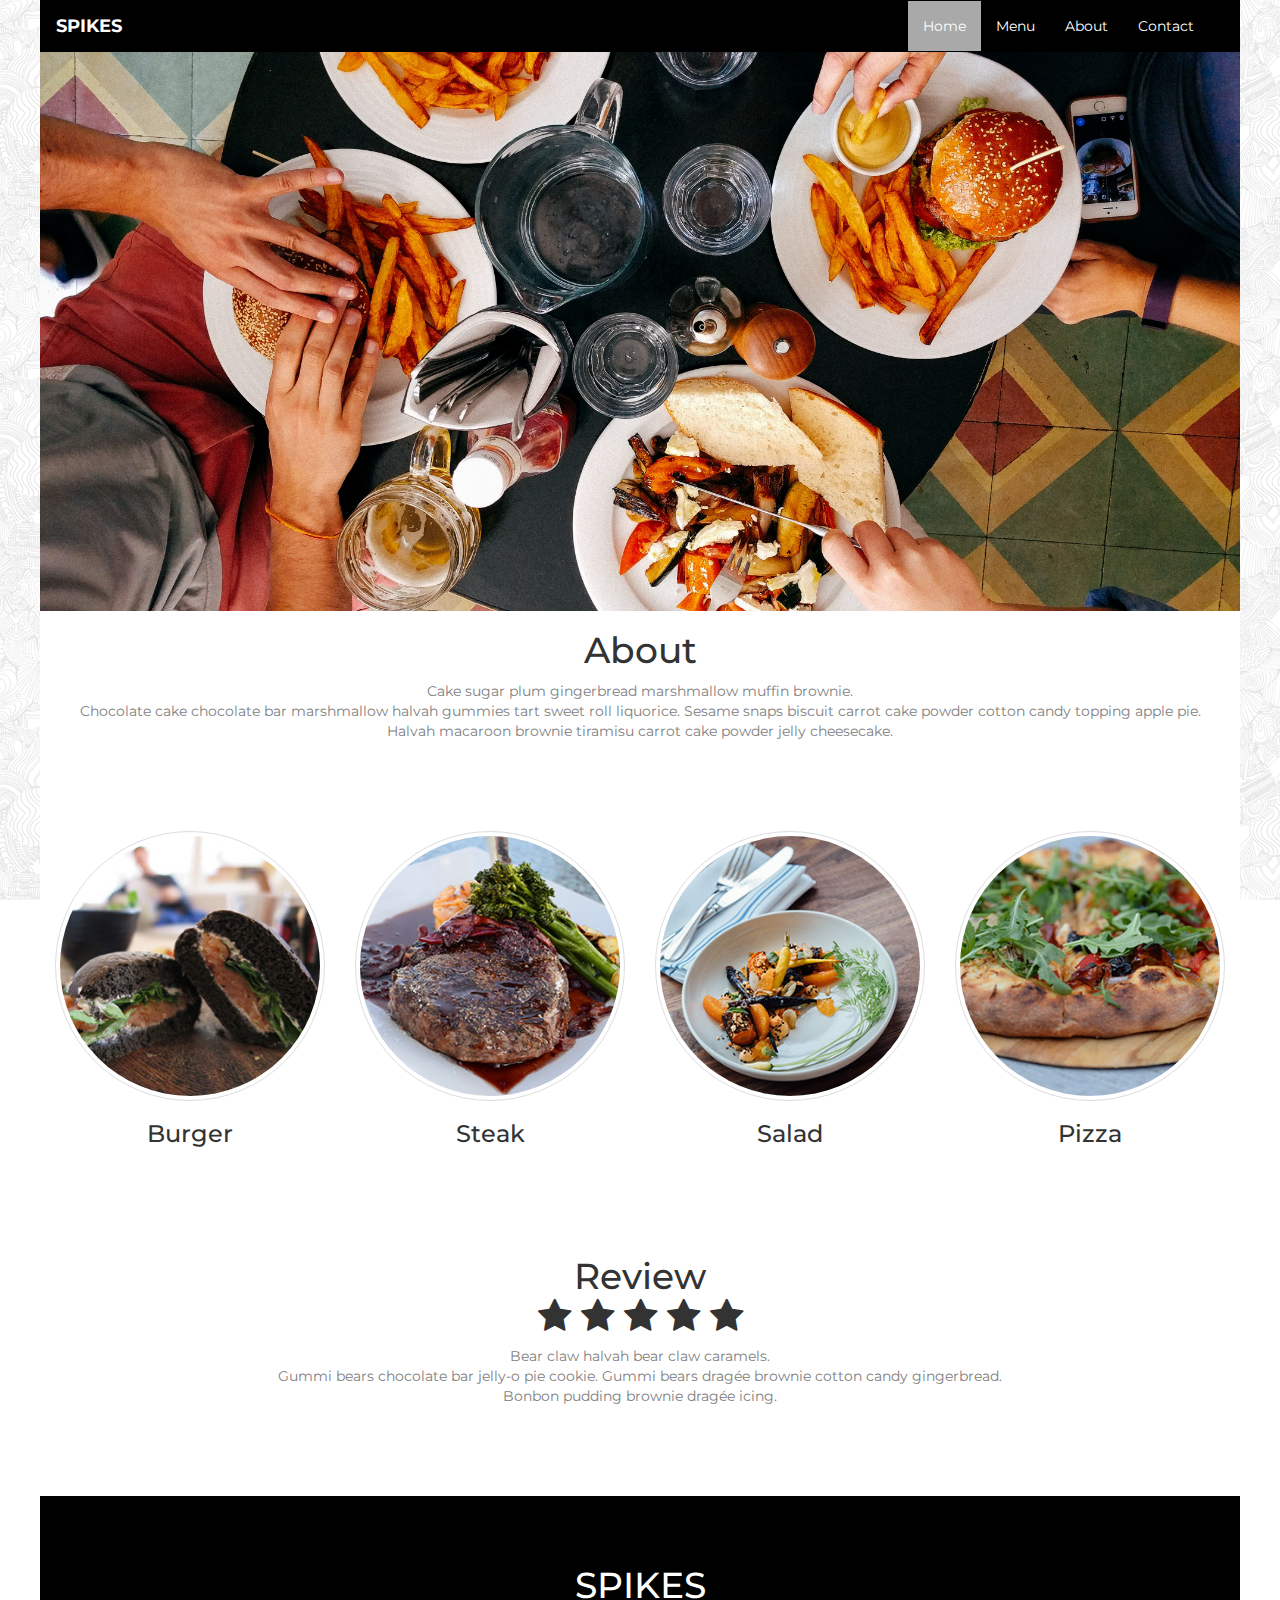
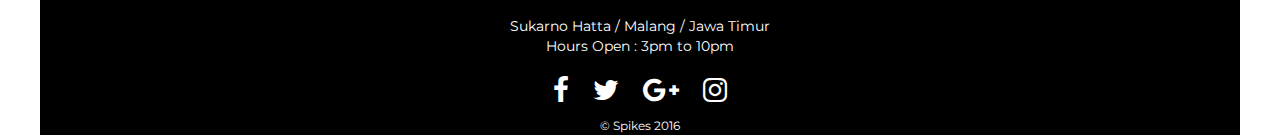
<file: index.html>
<!DOCTYPE html>
<html lang="en">
<head>
    <meta charset="UTF-8">
    <title>Home - Spikes Restaurant</title>
    <link href="css/bootstrap.min.css" rel="stylesheet" type="text/css">
    <link href="css/style-custom.css" rel="stylesheet" type="text/css">
    <link href="css/font-awesome.min.css" rel="stylesheet" type="text/css">
    <link href="https://fonts.googleapis.com/css?family=Montserrat:400,700" rel="stylesheet">
</head>
<body class="montserrat-font repeat-bg">
<div class="container" style="padding: 0px">
    <div class="row">
        <header class="header-menu">
            <nav class="navbar navbar-new" role="navigation">
                <div class="container-fluid">
                    <!-- logo -->
                    <div class="navbar-header">
                        <button type="button" class="navbar-toggle" data-toggle="collapse" data-target="#navbar1">
                            <span class="sr-only">Toggle navigation</span>
                            <span class="icon-bar"></span>
                            <span class="icon-bar"></span>
                            <span class="icon-bar"></span>
                        </button>
                        <a class="navbar-brand" href="#">SPIKES</a>
                    </div>
                    <!-- menu -->
                    <div class="collapse navbar-collapse navbar-right" id="navbar1">
                        <ul class="nav navbar-nav">
                            <li class="active"><a href="#">Home</a></li>
                            <li><a href="menu.html">Menu</a></li>
                            <li><a href="about.html">About</a></li>
                            <li><a href="contact.html">Contact</a></li>
                        </ul>
                    </div>
                </div>
            </nav>
        </header>
        <div class=" col-md-12 banner content">
            <img class="img-responsive" src="assets/img/banner.jpg">
            <div class="row">
                <div class="col-md-12">
                    <h1 class="text-center">About</h1>
                    <p class="text-center gray-text">
                        Cake sugar plum gingerbread marshmallow muffin brownie.<br> Chocolate cake chocolate bar
                        marshmallow
                        halvah gummies tart sweet roll liquorice. Sesame snaps biscuit carrot cake powder cotton candy
                        topping
                        apple pie.<br> Halvah macaroon brownie tiramisu carrot cake powder jelly cheesecake.
                    </p>
                </div>
                <div class="col-md-12 food-view">

                    <div class="col-md-3 col-xs-12">
                        <img class="img-circle img-thumbnail img-responsive" width="300" height="300"
                             src="assets/img/1.jpg">
                        <h3 class="text-center">Burger</h3>
                    </div>
                    <div class="col-md-3 col-xs-12">
                        <img class="img-circle img-thumbnail img-responsive" width="300" height="300"
                             src="assets/img/2.jpg">
                        <h3 class="text-center">Steak</h3>
                    </div>
                    <div class="col-md-3 col-xs-12">
                        <img class="img-circle img-thumbnail img-responsive" width="300" height="300"
                             src="assets/img/3.jpg">
                        <h3 class="text-center">Salad</h3>
                    </div>
                    <div class="col-md-3 col-xs-12">
                        <img class="img-circle img-thumbnail img-responsive" width="300" height="300"
                             src="assets/img/4.jpg">
                        <h3 class="text-center">Pizza</h3>
                    </div>
                </div>
                <div class="col-md-12 review">
                    <h1 class="text-center">
                        Review<br>
                        <i class="fa fa-star"></i>
                        <i class="fa fa-star"></i>
                        <i class="fa fa-star"></i>
                        <i class="fa fa-star"></i>
                        <i class="fa fa-star"></i><br>
                    </h1>
                    <p class="text-center gray-text">

                        Bear claw halvah bear claw caramels.<br>
                        Gummi bears chocolate bar jelly-o pie cookie. Gummi bears dragée brownie cotton candy
                        gingerbread.<br>
                        Bonbon pudding brownie dragée icing.
                    </p>
                </div>
            </div>
        </div>
        <div class="footer-black col-md-12">
            <footer>
                <h1 class="text-center footer-h1">SPIKES</h1>
                <address class="text-center">
                    Sukarno Hatta / Malang / Jawa Timur<br>
                    Hours Open : 3pm to 10pm
                </address>
                <div class="socmed text-center">
                    <p>
                        <a class="socmed-link" href="#"> <i class="fa fa-2x fa-facebook"></i></a>
                        <a class="socmed-link" href="#"><i class="fa fa-2x fa-twitter"></i></a>
                        <a class="socmed-link" href="#"><i class="fa fa-2x fa-google-plus"></i></a>
                        <a class="socmed-link" href="#"><i class="fa fa-2x fa-instagram"></i></a>
                    </p>
                </div>
                <div class="copyright text-center">
                    <small>&copy; Spikes 2016</small>
                </div>


            </footer>
        </div>
    </div>
</div>


<script src="js/bootstrap.min.js"></script>
</body>
</html>
</file>
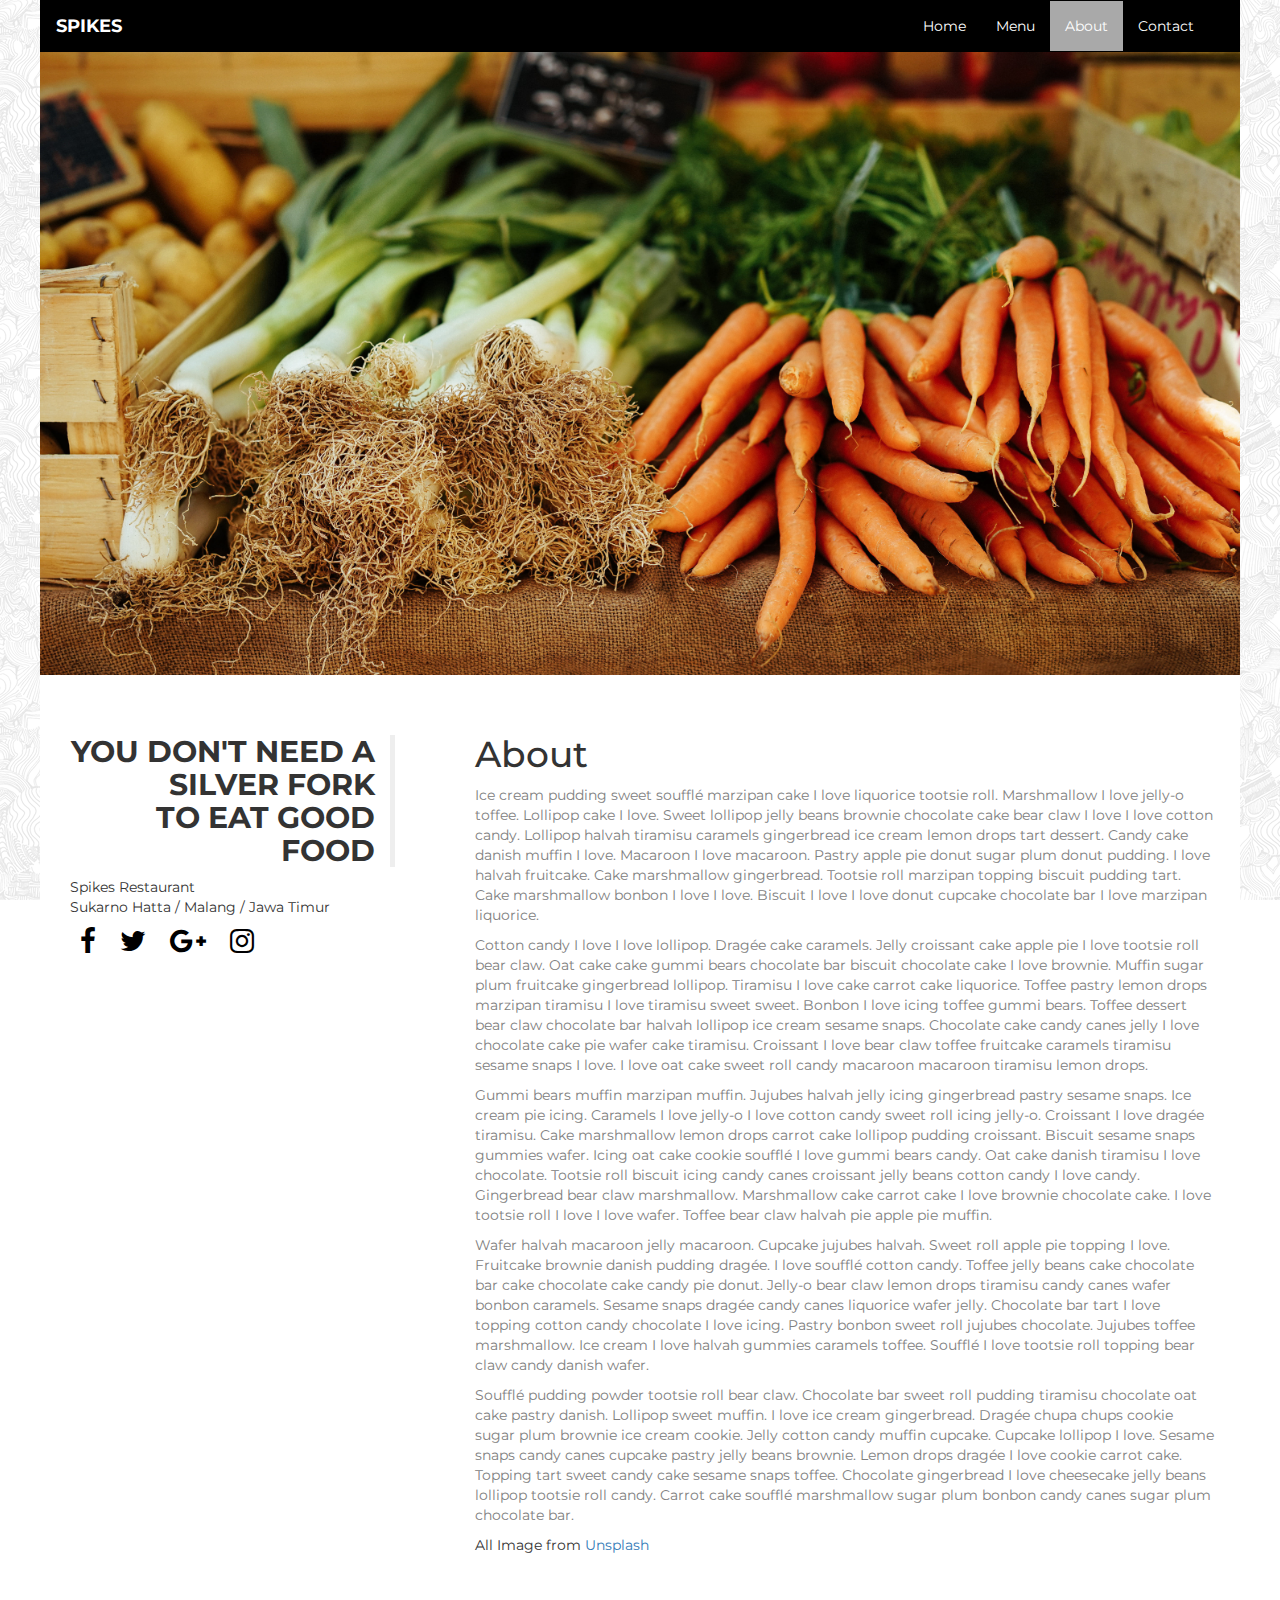
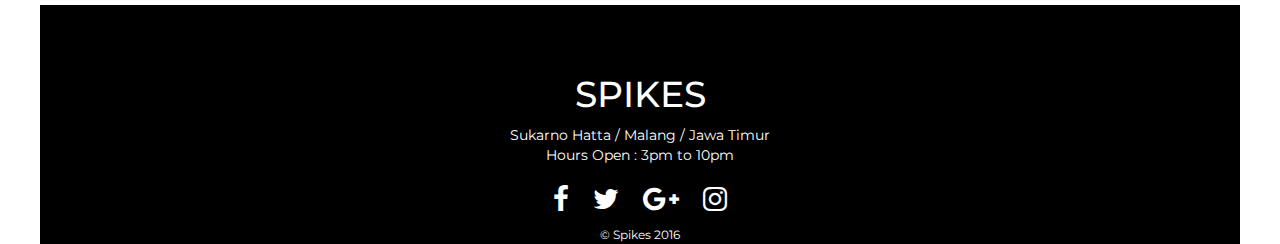
<file: about.html>
<!DOCTYPE html>
<html lang="en">
<head>
    <meta charset="UTF-8">
    <title>About - Spikes Restaurant</title>
    <link href="css/bootstrap.min.css" rel="stylesheet" type="text/css">
    <link href="css/style-custom.css" rel="stylesheet" type="text/css">
    <link href="css/font-awesome.min.css" rel="stylesheet" type="text/css">
    <link href="https://fonts.googleapis.com/css?family=Montserrat:400,700" rel="stylesheet">
</head>
<body class="montserrat-font repeat-bg">
<div class="container" style="padding: 0px">
    <div class="row">
        <header class="header-menu">
            <nav class="navbar navbar-new" role="navigation">
                <div class="container-fluid">
                    <!-- logo -->
                    <div class="navbar-header">
                        <button type="button" class="navbar-toggle" data-toggle="collapse" data-target="#navbar1">
                            <span class="sr-only">Toggle navigation</span>
                            <span class="icon-bar"></span>
                            <span class="icon-bar"></span>
                            <span class="icon-bar"></span>
                        </button>
                        <a class="navbar-brand" href="#">Spikes</a>
                    </div>
                    <!-- menu -->
                    <div class="collapse navbar-collapse navbar-right" id="navbar1">
                        <ul class="nav navbar-nav">
                            <li><a href="index.html">Home</a></li>
                            <li><a href="menu.html">Menu</a></li>
                            <li class="active"><a href="#">About</a></li>
                            <li><a href="contact.html">Contact</a></li>
                        </ul>
                    </div>
                </div>
            </nav>
        </header>
        <div class=" col-md-12 banner">
            <img class="img-responsive" src="assets/img/about-banner.jpeg">
            <div class="row">
                <div class="col-md-4 left-about">
                    <h2 class="quotes blockquote-reverse">You don't need a <strong>silver fork</strong> <br>to eat good
                        food
                    </h2>
                    <div class="socmed-about">
                        <p>
                            Spikes Restaurant<br>
                            Sukarno Hatta / Malang / Jawa Timur
                        </p>
                        <a class="socmed-link" style="color: #000000" href="#"> <i class="fa fa-2x fa-facebook"></i></a>
                        <a class="socmed-link" style="color: #000000" href="#"><i class="fa fa-2x fa-twitter"></i></a>
                        <a class="socmed-link" style="color: #000000" href="#"><i
                                class="fa fa-2x fa-google-plus"></i></a>
                        <a class="socmed-link" style="color: #000000" href="#"><i class="fa fa-2x fa-instagram"></i></a>
                    </div>
                </div>
                <div class="col-md-8 right-about">
                    <h1 class="">About</h1>
                    <p class="gray-text">
                        Ice cream pudding sweet soufflé marzipan cake I love liquorice tootsie roll. Marshmallow I love
                        jelly-o toffee. Lollipop cake I love. Sweet lollipop jelly beans brownie chocolate cake bear
                        claw I
                        love I love cotton candy. Lollipop halvah tiramisu caramels gingerbread ice cream lemon drops
                        tart
                        dessert. Candy cake danish muffin I love. Macaroon I love macaroon. Pastry apple pie donut sugar
                        plum donut pudding. I love halvah fruitcake. Cake marshmallow gingerbread. Tootsie roll marzipan
                        topping biscuit pudding tart. Cake marshmallow bonbon I love I love. Biscuit I love I love donut
                        cupcake chocolate bar I love marzipan liquorice.
                    </p>
                    <p class="gray-text">
                        Cotton candy I love I love lollipop. Dragée cake caramels. Jelly croissant cake apple pie I love
                        tootsie roll bear claw. Oat cake cake gummi bears chocolate bar biscuit chocolate cake I love
                        brownie. Muffin sugar plum fruitcake gingerbread lollipop. Tiramisu I love cake carrot cake
                        liquorice. Toffee pastry lemon drops marzipan tiramisu I love tiramisu sweet sweet. Bonbon I
                        love
                        icing toffee gummi bears. Toffee dessert bear claw chocolate bar halvah lollipop ice cream
                        sesame
                        snaps. Chocolate cake candy canes jelly I love chocolate cake pie wafer cake tiramisu. Croissant
                        I
                        love bear claw toffee fruitcake caramels tiramisu sesame snaps I love. I love oat cake sweet
                        roll
                        candy macaroon macaroon tiramisu lemon drops.
                    </p>
                    <p class="gray-text">
                        Gummi bears muffin marzipan muffin. Jujubes halvah jelly icing gingerbread pastry sesame snaps.
                        Ice
                        cream pie icing. Caramels I love jelly-o I love cotton candy sweet roll icing jelly-o. Croissant
                        I
                        love dragée tiramisu. Cake marshmallow lemon drops carrot cake lollipop pudding croissant.
                        Biscuit
                        sesame snaps gummies wafer. Icing oat cake cookie soufflé I love gummi bears candy. Oat cake
                        danish
                        tiramisu I love chocolate. Tootsie roll biscuit icing candy canes croissant jelly beans cotton
                        candy
                        I love candy. Gingerbread bear claw marshmallow. Marshmallow cake carrot cake I love brownie
                        chocolate cake. I love tootsie roll I love I love wafer. Toffee bear claw halvah pie apple pie
                        muffin.
                    </p>
                    <p class="gray-text">
                        Wafer halvah macaroon jelly macaroon. Cupcake jujubes halvah. Sweet roll apple pie topping I
                        love.
                        Fruitcake brownie danish pudding dragée. I love soufflé cotton candy. Toffee jelly beans cake
                        chocolate bar cake chocolate cake candy pie donut. Jelly-o bear claw lemon drops tiramisu candy
                        canes wafer bonbon caramels. Sesame snaps dragée candy canes liquorice wafer jelly. Chocolate
                        bar
                        tart I love topping cotton candy chocolate I love icing. Pastry bonbon sweet roll jujubes
                        chocolate.
                        Jujubes toffee marshmallow. Ice cream I love halvah gummies caramels toffee. Soufflé I love
                        tootsie
                        roll topping bear claw candy danish wafer.
                    </p>
                    <p class="gray-text">
                        Soufflé pudding powder tootsie roll bear claw. Chocolate bar sweet roll pudding tiramisu
                        chocolate
                        oat cake pastry danish. Lollipop sweet muffin. I love ice cream gingerbread. Dragée chupa chups
                        cookie sugar plum brownie ice cream cookie. Jelly cotton candy muffin cupcake. Cupcake lollipop
                        I
                        love. Sesame snaps candy canes cupcake pastry jelly beans brownie. Lemon drops dragée I love
                        cookie
                        carrot cake. Topping tart sweet candy cake sesame snaps toffee. Chocolate gingerbread I love
                        cheesecake jelly beans lollipop tootsie roll candy. Carrot cake soufflé marshmallow sugar plum
                        bonbon candy canes sugar plum chocolate bar.
                    </p>
                    <p>
                        All Image from <a href="https://unsplash.com/">Unsplash</a>
                    </p>
                </div>
            </div>
        </div>
        <div class="footer-black col-md-12">
            <footer>
                <h1 class="text-center footer-h1">SPIKES</h1>
                <address class="text-center">
                    Sukarno Hatta / Malang / Jawa Timur<br>
                    Hours Open : 3pm to 10pm
                </address>
                <div class="socmed text-center">
                    <p>
                        <a class="socmed-link" href="#"> <i class="fa fa-2x fa-facebook"></i></a>
                        <a class="socmed-link" href="#"><i class="fa fa-2x fa-twitter"></i></a>
                        <a class="socmed-link" href="#"><i class="fa fa-2x fa-google-plus"></i></a>
                        <a class="socmed-link" href="#"><i class="fa fa-2x fa-instagram"></i></a>
                    </p>
                </div>
                <div class="copyright text-center">
                    <small>&copy; Spikes 2016</small>
                </div>


            </footer>
        </div>
    </div>
</div>


<script src="js/bootstrap.min.js"></script>
</body>
</html>
</file>
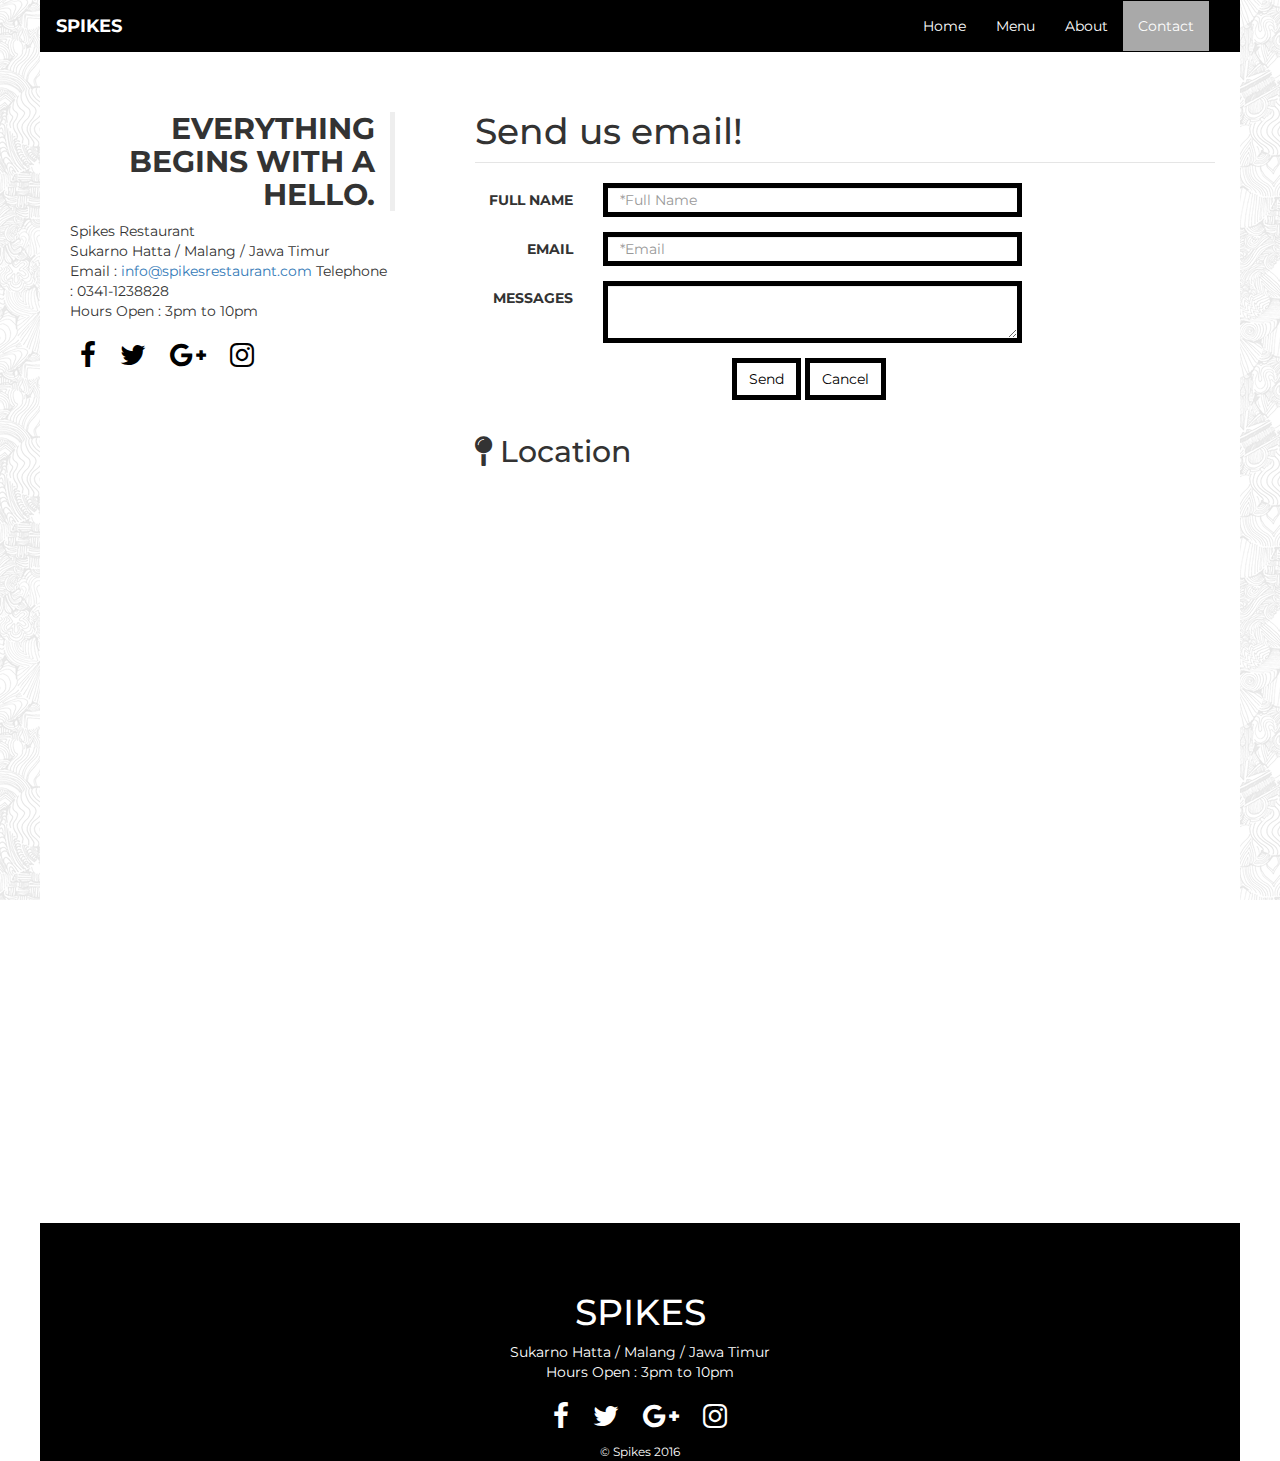
<file: contact.html>
<!DOCTYPE html>
<html lang="en">
<head>
    <meta charset="UTF-8">
    <title>Contact - Spikes Restaurant</title>
    <link href="css/bootstrap.min.css" rel="stylesheet" type="text/css">
    <link href="css/style-custom.css" rel="stylesheet" type="text/css">
    <link href="css/font-awesome.min.css" rel="stylesheet" type="text/css">
    <link href="https://fonts.googleapis.com/css?family=Montserrat:400,700" rel="stylesheet">
</head>
<body class="montserrat-font repeat-bg">
<div class="container" style="padding: 0px">
    <div class="row">
        <header class="header-menu">
            <nav class="navbar navbar-new" role="navigation">
                <div class="container-fluid">
                    <!-- logo -->
                    <div class="navbar-header">
                        <button type="button" class="navbar-toggle" data-toggle="collapse" data-target="#navbar1">
                            <span class="sr-only">Toggle navigation</span>
                            <span class="icon-bar"></span>
                            <span class="icon-bar"></span>
                            <span class="icon-bar"></span>
                        </button>
                        <a class="navbar-brand" href="#">Spikes</a>
                    </div>
                    <!-- menu -->
                    <div class="collapse navbar-collapse navbar-right" id="navbar1">
                        <ul class="nav navbar-nav">
                            <li><a href="index.html">Home</a></li>
                            <li><a href="menu.html">Menu</a></li>
                            <li><a href="about.html">About</a></li>
                            <li class="active"><a href="#">Contact</a></li>
                        </ul>
                    </div>
                </div>
            </nav>
        </header>
        <div class=" col-md-12 banner">
            <div class="row">
                <div class="col-md-4 left-about">
                    <h2 class="quotes blockquote-reverse">Everything Begins With a Hello.
                    </h2>

                    <div class="socmed-about">
                        <address>
                            <p>
                                Spikes Restaurant<br>
                                Sukarno Hatta / Malang / Jawa Timur<br>
                                Email : <a href="mailto:info@spikesrestaurant.com">info@spikesrestaurant.com</a>
                                Telephone : <tel>0341-1238828</tel><br>
                                Hours Open : 3pm to 10pm


                            </p>
                        </address>
                        <a class="socmed-link" style="color: #000000" href="#"> <i class="fa fa-2x fa-facebook"></i></a>
                        <a class="socmed-link" style="color: #000000" href="#"><i class="fa fa-2x fa-twitter"></i></a>
                        <a class="socmed-link" style="color: #000000" href="#"><i
                                class="fa fa-2x fa-google-plus"></i></a>
                        <a class="socmed-link" style="color: #000000" href="#"><i class="fa fa-2x fa-instagram"></i></a>
                    </div>
                </div>
                <div class="col-md-8 right-about">
                    <h1 class="">Send us email!</h1>
                    <form class="form-horizontal">
                        <fieldset>

                            <!-- Form Name -->
                            <legend></legend>

                            <!-- Text input-->
                            <div class="form-group">
                                <label class="col-md-2 control-label text-uppercase" for="textinput">Full Name</label>
                                <div class="col-md-7">
                                    <input id="textinput" name="textinput" type="text" placeholder="*Full Name" class="form-control input-md bordered-input" required="">

                                </div>
                            </div>

                            <!-- Text input-->
                            <div class="form-group">
                                <label class="col-md-2 control-label text-uppercase" for="textinput">Email</label>
                                <div class="col-md-7 ">
                                    <input id="textinput1" name="textinput" type="text" placeholder="*Email" class="form-control input-md bordered-input" required="">

                                </div>
                            </div>

                            <!-- Textarea -->
                            <div class="form-group">
                                <label class="col-md-2 control-label text-uppercase" for="textarea">Messages</label>
                                <div class="col-md-7 ">
                                    <textarea class="form-control bordered-input" id="textarea" name="textarea"></textarea>
                                </div>
                            </div>

                            <!-- Button (Double) -->
                            <div class="form-group">
                                <label class="col-md-4 control-label" for="button1id"></label>
                                <div class="col-md-8">
                                    <button id="button1id" name="button1id" class="btn btn-white">Send</button>
                                    <button id="button2id" name="button2id" class="btn btn-white">Cancel</button>
                                </div>
                            </div>

                        </fieldset>
                    </form>


                        <h2><i class="fa fa-map-pin"></i> Location</h2>

                        <iframe class="embed-responsive-16by9" width="600" height="700" frameborder="0" style="border:0"
                                src="https://www.google.com/maps/embed/v1/place?q=place_id:ChIJq5Sdvecp1i0RLhqT2MgCZTA&key=AIzaSyBus37fvnV2DQacTsOEM-B8pIDDWyHmaxI"
                                allowfullscreen></iframe>



                </div>
            </div>
        </div>
        <div class="footer-black col-md-12">
            <footer>
                <h1 class="text-center footer-h1">SPIKES</h1>
                <address class="text-center">
                    Sukarno Hatta / Malang / Jawa Timur<br>
                    Hours Open : 3pm to 10pm
                </address>
                <div class="socmed text-center">
                    <p>
                        <a class="socmed-link" href="#"> <i class="fa fa-2x fa-facebook"></i></a>
                        <a class="socmed-link" href="#"><i class="fa fa-2x fa-twitter"></i></a>
                        <a class="socmed-link" href="#"><i class="fa fa-2x fa-google-plus"></i></a>
                        <a class="socmed-link" href="#"><i class="fa fa-2x fa-instagram"></i></a>
                    </p>
                </div>
                <div class="copyright text-center">
                    <small>&copy; Spikes 2016</small>
                </div>


            </footer>
        </div>
    </div>
</div>
<script src="js/bootstrap.min.js"></script>

</body>
</html>
</file>
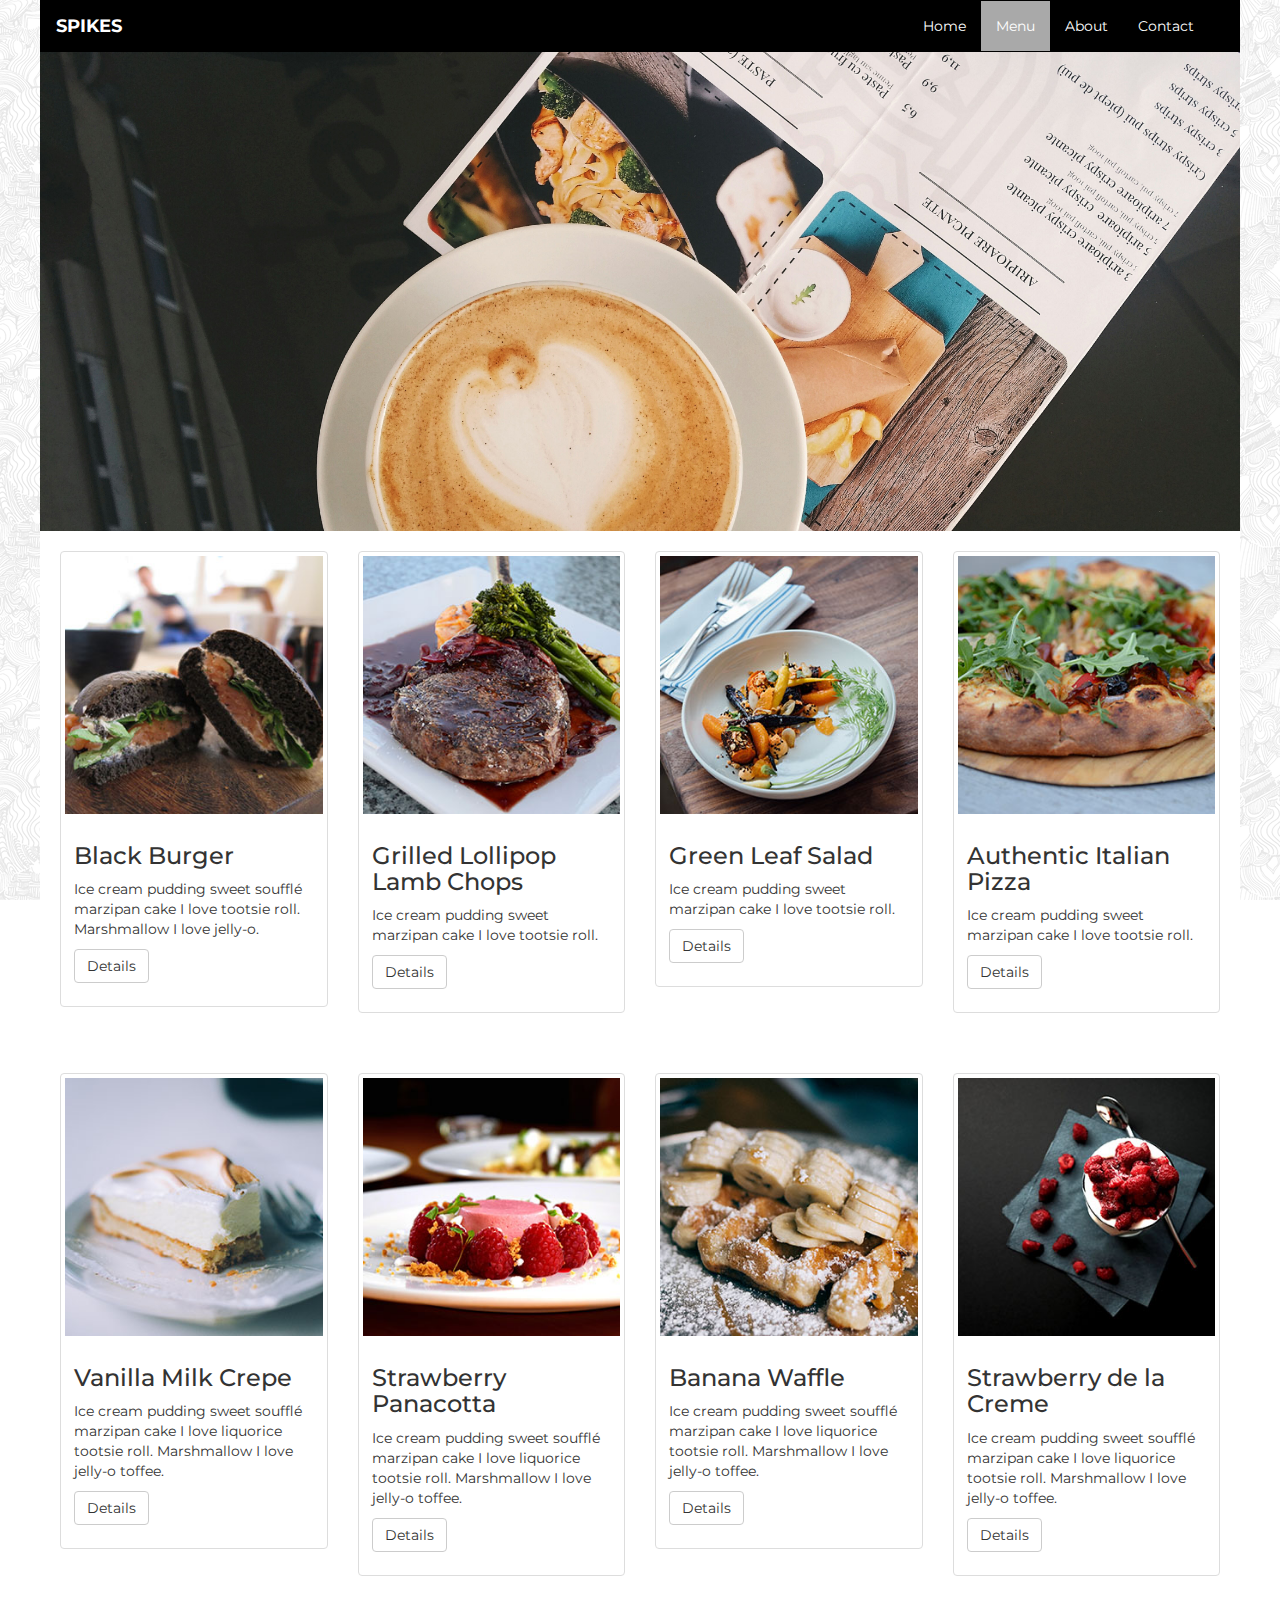
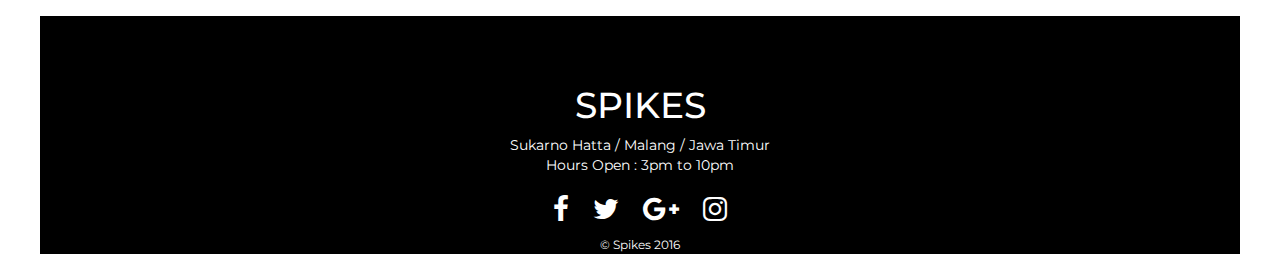
<file: menu.html>
<!DOCTYPE html>
<html lang="en">
<head>
    <meta charset="UTF-8">
    <title>Menu - Spikes Restaurant</title>
    <link href="css/bootstrap.min.css" rel="stylesheet" type="text/css">
    <link href="css/style-custom.css" rel="stylesheet" type="text/css">
    <link href="css/font-awesome.min.css" rel="stylesheet" type="text/css">
    <link href="https://fonts.googleapis.com/css?family=Montserrat:400,700" rel="stylesheet">
</head>
<body class="montserrat-font repeat-bg">
<div class="container" style="padding: 0px">
    <div class="row">
        <header class="header-menu">
            <nav class="navbar navbar-new" role="navigation">
                <div class="container-fluid">
                    <!-- logo -->
                    <div class="navbar-header">
                        <button type="button" class="navbar-toggle" data-toggle="collapse" data-target="#navbar1">
                            <span class="sr-only">Toggle navigation</span>
                            <span class="icon-bar"></span>
                            <span class="icon-bar"></span>
                            <span class="icon-bar"></span>
                        </button>
                        <a class="navbar-brand" href="#">Spikes</a>
                    </div>
                    <!-- menu -->
                    <div class="collapse navbar-collapse navbar-right" id="navbar1">
                        <ul class="nav navbar-nav">
                            <li><a href="index.html">Home</a></li>
                            <li class="active"><a href="#">Menu</a></li>
                            <li><a href="about.html">About</a></li>
                            <li><a href="contact.html">Contact</a></li>
                        </ul>
                    </div>
                </div>
            </nav>
        </header>
        <div class=" col-md-12 banner">
            <img class="img-responsive" src="assets/img/menu-banner.jpeg">
            <div class="row menu-content">
                <div class="col-md-3">
                    <div class="row">
                        <div class="col-sm-12 col-md-12">
                            <div class="thumbnail">
                                <img src="assets/img/1.jpg" alt="...">
                                <div class="caption">
                                    <h3>Black Burger</h3>
                                    <p>Ice cream pudding sweet soufflé marzipan cake I love tootsie roll. Marshmallow I love jelly-o.</p>
                                    <p><a href="#" class="btn btn-default" role="button">Details</a></p>
                                </div>
                            </div>
                        </div>
                    </div>

                </div>
                <div class="col-md-3">
                    <div class="row">
                        <div class="col-sm-12 col-md-12">
                            <div class="thumbnail">
                                <img src="assets/img/2.jpg" alt="...">
                                <div class="caption">
                                    <h3>Grilled Lollipop Lamb Chops</h3>
                                    <p>Ice cream pudding sweet marzipan cake I love tootsie roll.</p>
                                    <p><a href="#" class="btn btn-default" role="button">Details</a></p>
                                </div>
                            </div>
                        </div>
                    </div>
                </div>
                <div class="col-md-3">
                    <div class="row">
                        <div class="col-sm-12 col-md-12">
                            <div class="thumbnail">
                                <img src="assets/img/3.jpg" alt="...">
                                <div class="caption">
                                    <h3>Green Leaf Salad</h3>
                                    <p>Ice cream pudding sweet marzipan cake I love tootsie roll.</p>
                                    <p><a href="#" class="btn btn-default" role="button">Details</a></p>
                                </div>
                            </div>
                        </div>
                    </div>
                </div>
                <div class="col-md-3">
                    <div class="row">
                        <div class="col-sm-12 col-md-12">
                            <div class="thumbnail">
                                <img src="assets/img/4.jpg" alt="...">
                                <div class="caption">
                                    <h3>Authentic Italian Pizza</h3>
                                    <p>Ice cream pudding sweet marzipan cake I love tootsie roll.</p>
                                    <p><a href="#" class="btn btn-default" role="button">Details</a></p>
                                </div>
                            </div>
                        </div>
                    </div>
                </div>
            </div>
            <div class="row menu-content">
                <div class="col-md-3">
                    <div class="row">
                        <div class="col-sm-12 col-md-12">
                            <div class="thumbnail">
                                <img src="assets/img/5.jpeg" alt="...">
                                <div class="caption">
                                    <h3>Vanilla Milk Crepe</h3>
                                    <p>Ice cream pudding sweet soufflé marzipan cake I love liquorice tootsie roll. Marshmallow I love jelly-o toffee.</p>
                                    <p><a href="#" class="btn btn-default" role="button">Details</a></p>
                                </div>
                            </div>
                        </div>
                    </div>

                </div>
                <div class="col-md-3">
                    <div class="row">
                        <div class="col-sm-12 col-md-12">
                            <div class="thumbnail">
                                <img src="assets/img/6.jpeg" alt="...">
                                <div class="caption">
                                    <h3>Strawberry Panacotta</h3>
                                    <p>Ice cream pudding sweet soufflé marzipan cake I love liquorice tootsie roll. Marshmallow I love jelly-o toffee.</p>
                                    <p><a href="#" class="btn btn-default" role="button">Details</a></p>
                                </div>
                            </div>
                        </div>
                    </div>
                </div>
                <div class="col-md-3">
                    <div class="row">
                        <div class="col-sm-12 col-md-12">
                            <div class="thumbnail">
                                <img src="assets/img/7.jpeg" alt="...">
                                <div class="caption">
                                    <h3>Banana Waffle</h3>
                                    <p>Ice cream pudding sweet soufflé marzipan cake I love liquorice tootsie roll. Marshmallow I love jelly-o toffee.</p>
                                    <p><a href="#" class="btn btn-default" role="button">Details</a></p>
                                </div>
                            </div>
                        </div>
                    </div>
                </div>
                <div class="col-md-3">
                    <div class="row">
                        <div class="col-sm-12 col-md-12">
                            <div class="thumbnail">
                                <img src="assets/img/8.jpeg" alt="...">
                                <div class="caption">
                                    <h3>Strawberry de la Creme</h3>
                                    <p>Ice cream pudding sweet soufflé marzipan cake I love liquorice tootsie roll. Marshmallow I love jelly-o toffee.</p>
                                    <p><a href="#" class="btn btn-default" role="button">Details</a></p>
                                </div>
                            </div>
                        </div>
                    </div>
                </div>
            </div>
        </div>
        <div class="footer-black col-md-12">
            <footer>
                <h1 class="text-center footer-h1">SPIKES</h1>
                <address class="text-center">
                    Sukarno Hatta / Malang / Jawa Timur<br>
                    Hours Open : 3pm to 10pm
                </address>
                <div class="socmed text-center">
                    <p>
                        <a class="socmed-link" href="#"> <i class="fa fa-2x fa-facebook"></i></a>
                        <a class="socmed-link" href="#"><i class="fa fa-2x fa-twitter"></i></a>
                        <a class="socmed-link" href="#"><i class="fa fa-2x fa-google-plus"></i></a>
                        <a class="socmed-link" href="#"><i class="fa fa-2x fa-instagram"></i></a>
                    </p>
                </div>
                <div class="copyright text-center">
                    <small>&copy; Spikes 2016</small>
                </div>


            </footer>
        </div>
    </div>
</div>


<script src="js/jquery-3.1.1.min.js"></script>
<script src="js/bootstrap.min.js"></script>
</body>
</html>
</file>
<file: css/style-custom.css>
.centered-and-cropped {
    position: absolute;
    clip: rect(0px,0px,10px,0px);

}
.repeat-bg{
    background-image: url("../assets/img/bg.png");
    border-image-repeat: repeat;
    background-attachment: fixed;
}
.food-view {
    margin-top: 80px;
    margin-bottom: 80px;
}
.montserrat-font{
    font-family: 'Montserrat', sans-serif;
}
.banner {
    padding: 0px;

    background-color: #FFFFFF;
}
.review{
    margin-bottom: 80px;
}
.footer-black{
    background-color: #000000;
    color: #FFFFFF;
    padding-top: 50px;
}
.left-about, .right-about{
    padding: 40px;
}
.socmed-about{
    margin: 5px;
}
.quotes{

    text-transform: uppercase;
    font-weight: 700;
}
.socmed-link > a:hover,
.socmed-link > a:visited,
.socmed-link
{
    text-decoration: none;
    color: #FFFFFF;
    margin: 10px;
}
.gray-text{
    color: grey;
}
.menu-content{
    padding: 20px;
}
.location{
    margin-bottom: 20px;
}
.bordered-input{
    border-radius: 0px;
    border: #000000 solid thick;
}
.btn-black{
    background-color: #000000;
    border-radius: 0px;
    color: #FFFFFF;
}
.btn-white{
    border: #000000 solid thick;
    background-color: #FFFFFF;
    border-radius: 0px;
    color: #000000;
}

/* Custom Navbar */
.navbar {
    border-radius: 0;
}

.navbar-new {
    background-color: #000;
    border-color: #000;
    margin-bottom: 0px;
}

.navbar-new .navbar-brand,
.navbar-new .navbar-brand:hover,
.navbar-new .navbar-brand:focus {
    color: #FFF;
    text-transform: uppercase;
    font-weight: bolder;
}

.navbar-new .navbar-nav > li > a {
    color: #FFF;
}

.navbar-new .navbar-nav > li > a:hover,
.navbar-new .navbar-nav > li > a:focus {
    background-color: #a9a9a9;
}

.navbar-new .navbar-nav > .active > a,
.navbar-new .navbar-nav > .active > a:hover,
.navbar-new .navbar-nav > .active > a:focus {
    color: #FFF;
    background-color: #a9a9a9;
}

.navbar-new .navbar-text {
    color: #FFF;
}

.navbar-new .navbar-toggle {
    border-color: #d3d3d3;
}

.navbar-new .navbar-toggle:hover,
.navbar-new .navbar-toggle:focus {
    background-color: #d3d3d3;
}

.navbar-new .navbar-toggle .icon-bar {
    background-color: #FFF;
}
</file>
